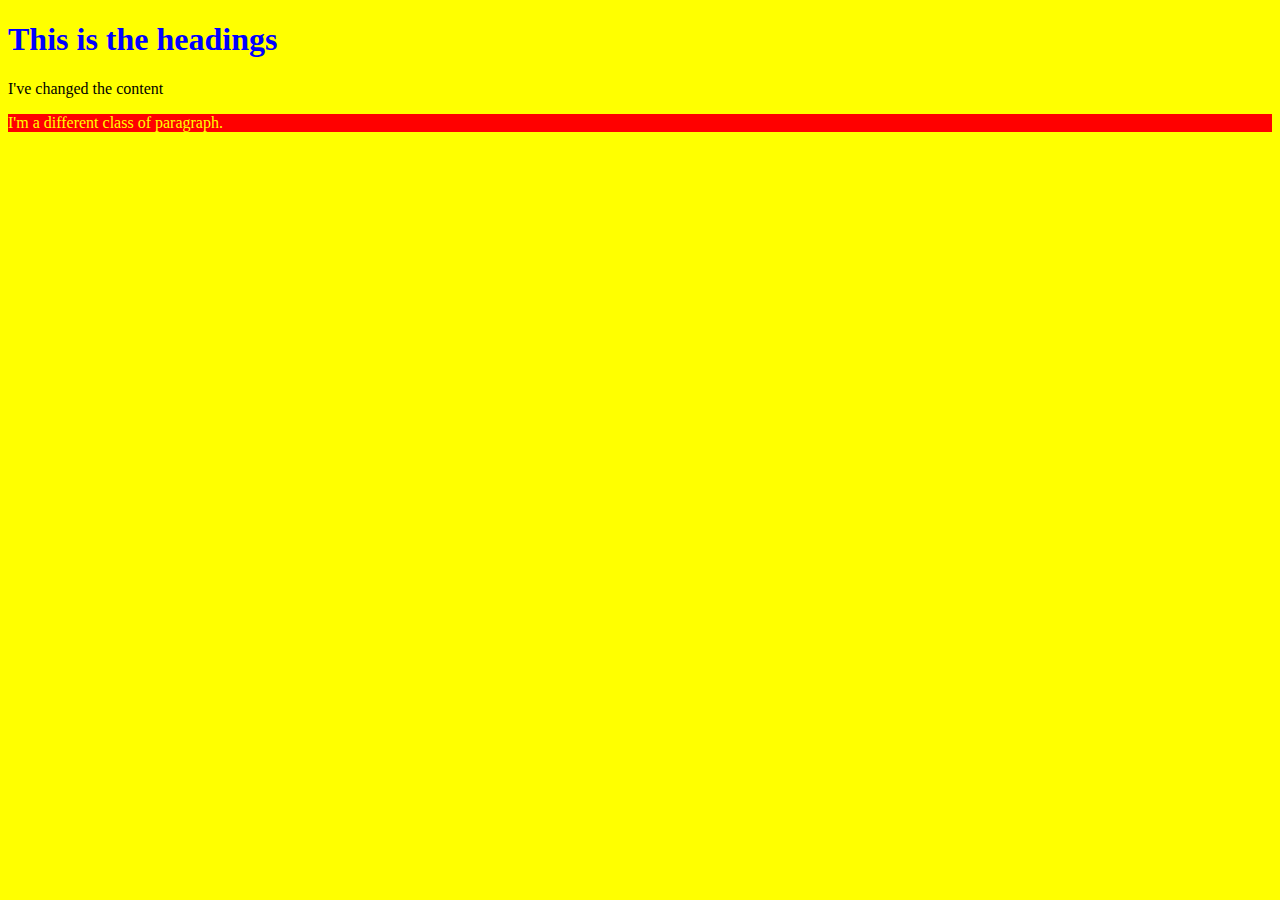
<file: Lab-work/lab-01/index.html>
<!DOCTYPE html>
<html>
    <head>
        <meta charset="utf-8">
        <link rel="stylesheet" href="styles.css">
        <title> My amazing webpage</title>
    </head>
    <body>
        <h1>This is the headings</h1>
        <p id="myElement">
            I'm a paragraph
        </p>

        <p class="my-class">
            I'm a different class of paragraph.
        </p>
        <script src="scripts.js"></script>
    </body>
</html>
</file>
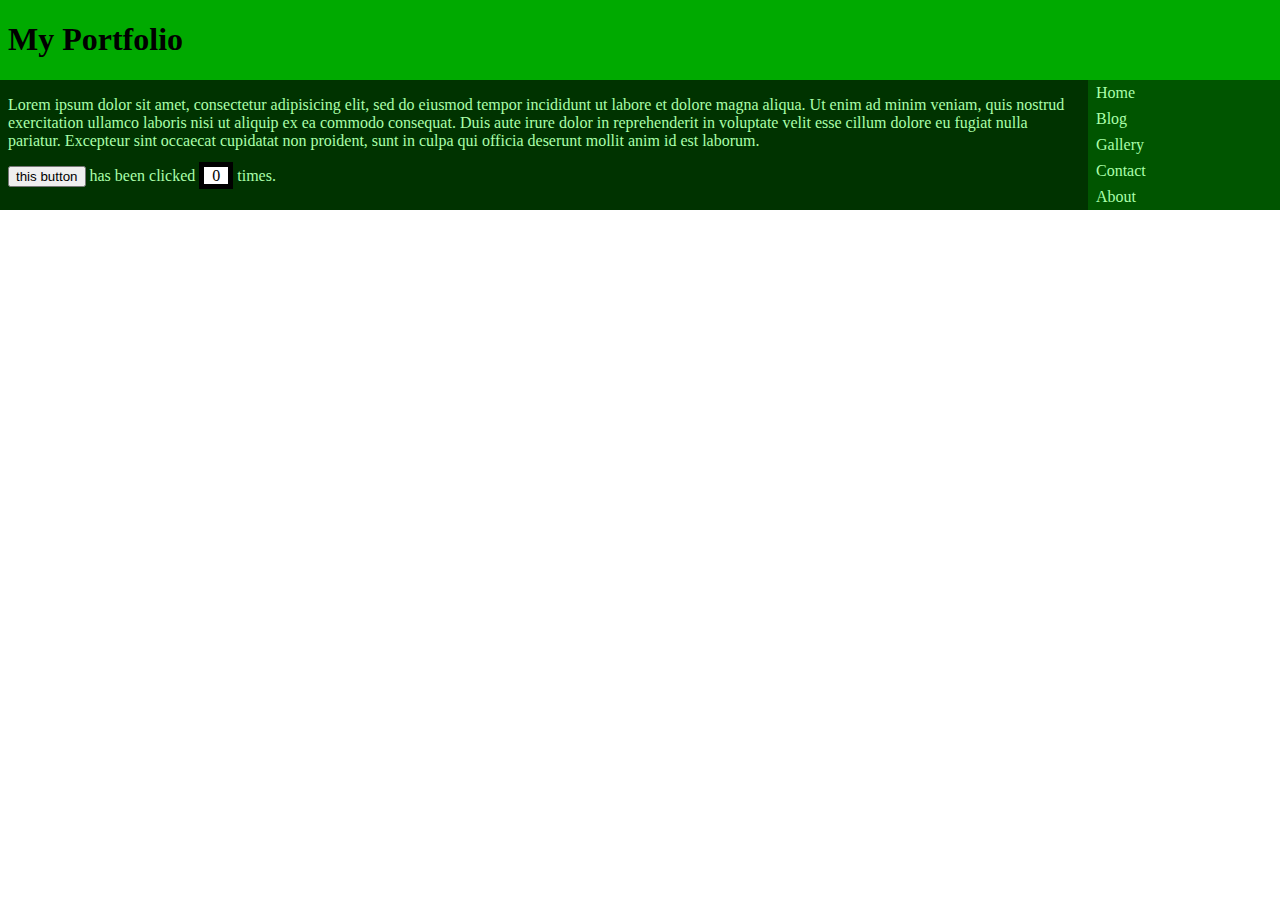
<file: Lab-work/Lab-02/index.html>
<!DOCTYPE html>
<html lang="en">
    <head>
        <meta charset="utf-8">
        <link rel="stylesheet" href="styles.css">
        <title> Week 2</title>
    </head>
        <header>
            <h1>My Portfolio</h1>
        </header>
        
        <main>
            <nav>
                <a href="#">Home</a>
                <a href="#">Blog</a>
                <a href="#">Gallery</a>
                <a href="#">Contact</a>
                <a href="#">About</a>
            </nav>
            <section>
            <p>
                Lorem ipsum dolor sit amet, consectetur adipisicing elit, sed do eiusmod tempor incididunt ut labore et dolore magna aliqua.
                Ut enim ad minim veniam, quis nostrud exercitation ullamco laboris nisi ut aliquip ex ea commodo consequat.
                Duis aute irure dolor in reprehenderit in voluptate velit esse cillum dolore eu fugiat nulla pariatur.
                Excepteur sint occaecat cupidatat non proident, sunt in culpa qui officia deserunt mollit anim id est laborum.
            </p>

            <p>
                <button id="myTrigger">this button</button> has been clicked <span id="target">0</span> times.
              </p>
            </section>
        </main>
        <script src="scripts.js"></script>
</html>
</file>
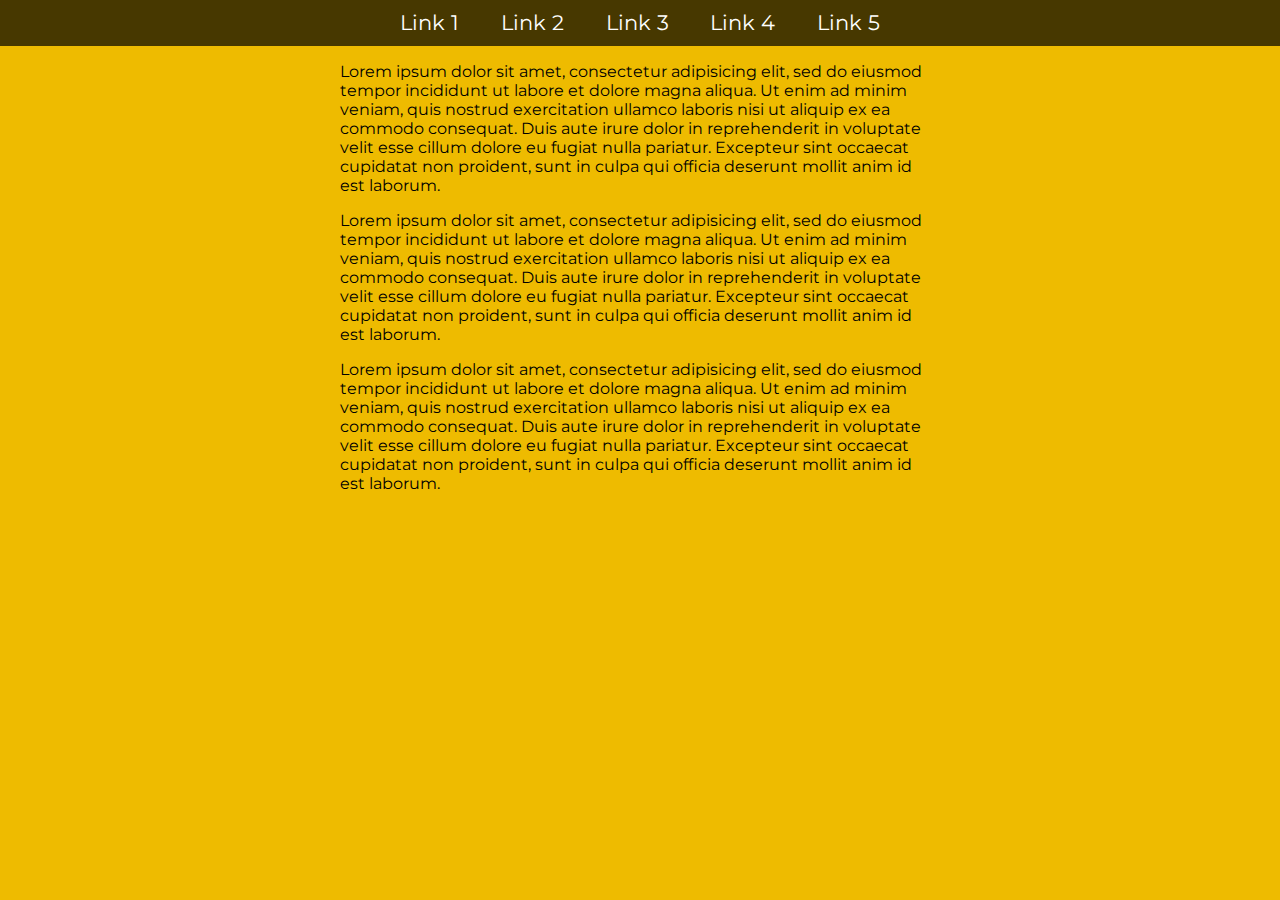
<file: Lab-work/lab-04/index.html>
<!DOCTYPE html>
<html lang="en" dir="ltr">
  <head>
    <meta charset="utf-8">
    <title>Responsive menu</title>
    <meta name="viewport" content="width=device-width, initial-scale=1.0">
    <link rel="stylesheet" href="styles.css">
  </head>
  <body>
    <div id="menuToggler">&#8801;</div>
    <nav id="menu">
      <a href="#">Link 1</a>
      <a href="#">Link 2</a>
      <a href="#">Link 3</a>
      <a href="#">Link 4</a>
      <a href="#">Link 5</a>
    </nav>
    <p>Lorem ipsum dolor sit amet, consectetur adipisicing elit, sed do eiusmod tempor incididunt ut labore et dolore magna aliqua. Ut enim ad minim veniam, quis nostrud exercitation ullamco laboris nisi ut aliquip ex ea commodo consequat. Duis aute irure dolor in reprehenderit in voluptate velit esse cillum dolore eu fugiat nulla pariatur. Excepteur sint occaecat cupidatat non proident, sunt in culpa qui officia deserunt mollit anim id est laborum.</p>
    <p>Lorem ipsum dolor sit amet, consectetur adipisicing elit, sed do eiusmod tempor incididunt ut labore et dolore magna aliqua. Ut enim ad minim veniam, quis nostrud exercitation ullamco laboris nisi ut aliquip ex ea commodo consequat. Duis aute irure dolor in reprehenderit in voluptate velit esse cillum dolore eu fugiat nulla pariatur. Excepteur sint occaecat cupidatat non proident, sunt in culpa qui officia deserunt mollit anim id est laborum.</p>
    <p>Lorem ipsum dolor sit amet, consectetur adipisicing elit, sed do eiusmod tempor incididunt ut labore et dolore magna aliqua. Ut enim ad minim veniam, quis nostrud exercitation ullamco laboris nisi ut aliquip ex ea commodo consequat. Duis aute irure dolor in reprehenderit in voluptate velit esse cillum dolore eu fugiat nulla pariatur. Excepteur sint occaecat cupidatat non proident, sunt in culpa qui officia deserunt mollit anim id est laborum.</p>
    <script src="script.js"></script>
  </body>
</html>
</file>
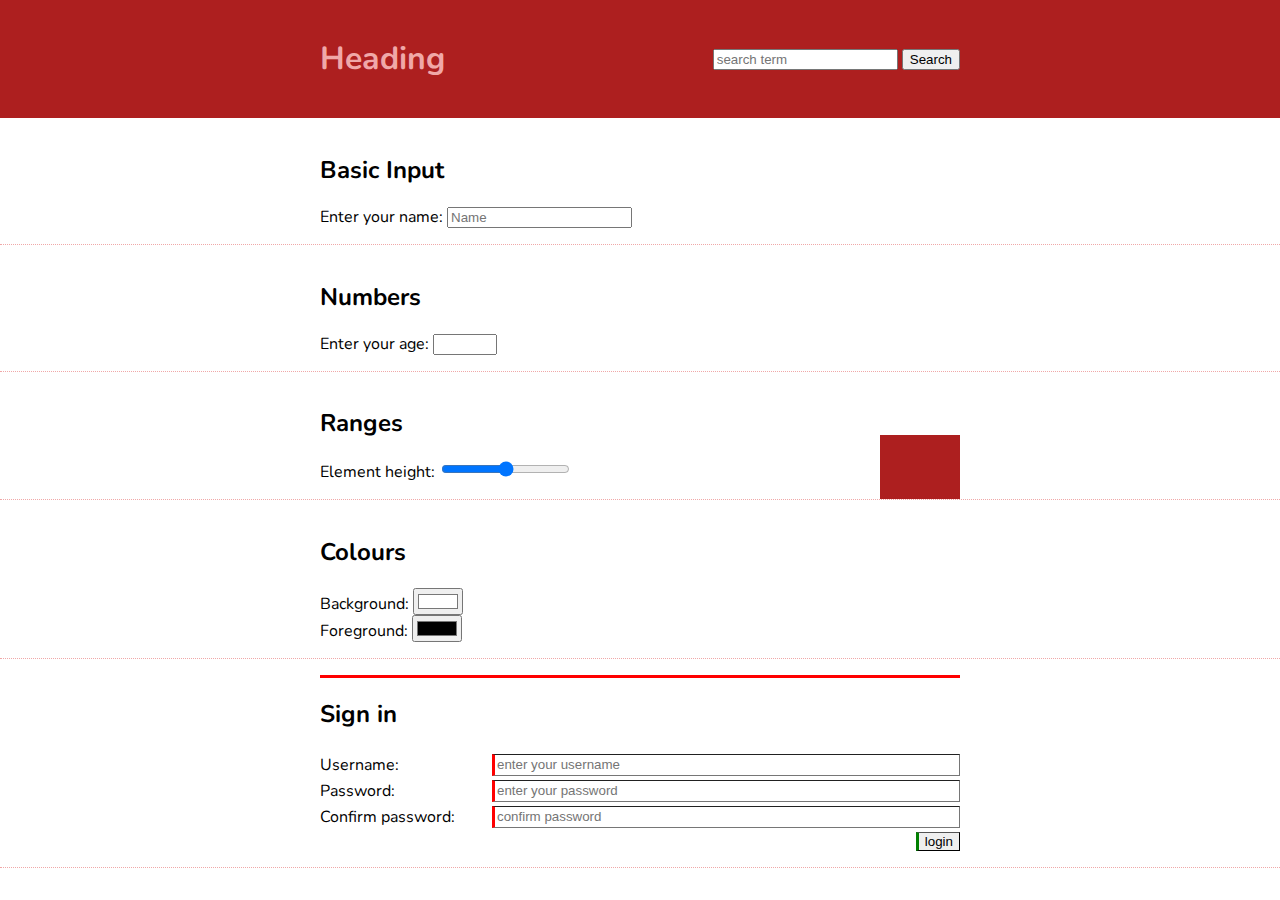
<file: Lab-work/lab-05/index.html>
<!DOCTYPE html>
<html lang="en">
<head>
    <meta charset="UTF-8">
    <meta name="viewport" content="width=device-width, initial-scale=1.0">
    <link rel ="stylesheet" href="styles.css">
    <title>Document</title>
</head>
<body>
    <header>
        <section id="search">
            <input id="myQuery" placeholder="search term" aria-label="search">
            <button id="searchBtn">Search</button>
        </section>
            <h1> Heading</h1>
    </header>
    <main>
        <section>
            <h2>Basic Input</h2>
            <label for ="name"> Enter your name: </label>
            <input id="name" type="text" placeholder="Name">
        </section>

        <section>
            <h2>Numbers</h2>
            <label for="myAge"> Enter your age: </label>
            <input id="myAge" type="number" min="18" step="2" max="150"> 
        </section>

        <section class="relative">
            <h2>Ranges</h2>
            <label for="myHeight">Element height: </label>
            <input id="myHeight" type="range" step="25" value="50">
            <div id="heightTarget"></div>
          </section>

          <section id="colours">
            <h2>Colours</h2>
            <label for="myBG">Background: </label>
            <input id="myBG" type="color" value="#ffffff"><br>
            <label for="myFG">Foreground: </label>
            <input id="myFG" type="color" value="#000000">
          </section>

          <section>
            <form id="login">
              <h2>Sign in</h2>
              <label for="myUser">Username: </label>
              <input id="myUser" name="username" placeholder="enter your username" required>
              <label for="myPassword">Password: </label>
              <input id="myPassword" type="password" name="password" placeholder="enter your password" minlength="8" required>
              <label for="myConfirmation">Confirm password: </label>
              <input id="myConfirmation" type="password" placeholder="confirm password" required>
              <input type="submit" value="login">
            </form>
          </section>

    </main>

    <script src="scripts.js"></script>
</body>
</html>
</file>
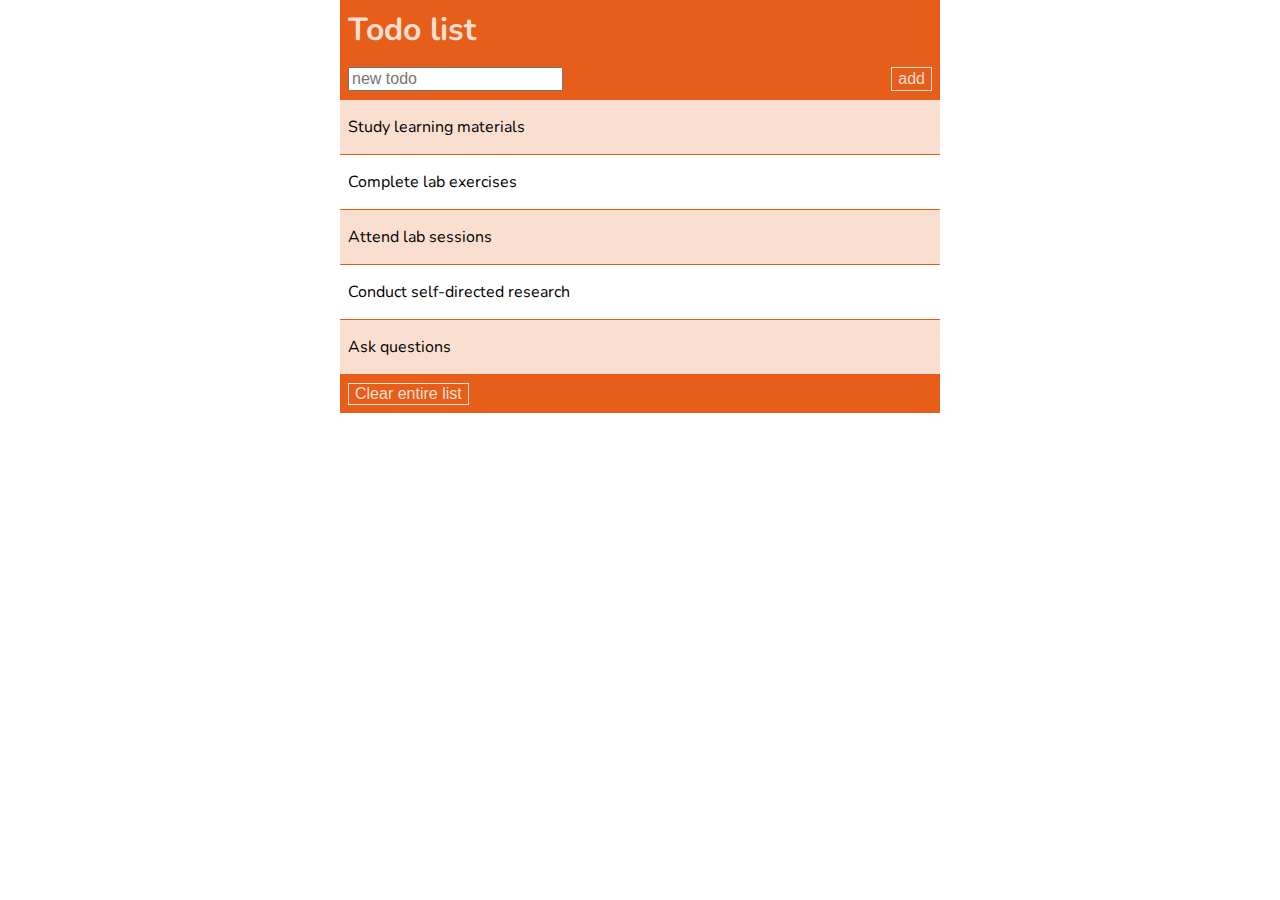
<file: Lab-work/lab-06/index.html>
<!DOCTYPE html>
<html lang="en">
<head>
    <meta charset="UTF-8">
    <meta name="viewport" content="width=device-width, initial-scale=1.0">
    <title>To-Do List</title>
    <link rel="stylesheet" href="todo.css">
</head>
<body>
    <header>
        <h1>Todo list</h1>
    </header>
    <main>
        <section>
            <input id="text" placeholder="new todo" aria-label="newt todo">
            <button id="add">add</button>
        </section>
        <ul id="todo">
            <li>
              <input type="checkbox" id="todo1">
              <label for="todo1">Study learning materials</label>
            </li>
            <li>
              <input type="checkbox" id="todo2">
              <label for="todo2">Complete lab exercises</label>
            </li>
            <li>
              <input type="checkbox" id="todo3">
              <label for="todo3">Attend lab sessions</label>
            </li>
            <li>
              <input type="checkbox" id="todo4">
              <label for="todo4">Conduct self-directed research</label>
            </li>
            <li>
              <input type="checkbox" id="todo5">
              <label for="todo5">Ask questions</label>
            </li>
          </ul>
    </main>
    <footer>
      <button id="clear">Clear entire list</button>
    </footer>
    <script src="todo.js"></script>
</body>
</html>
</file>
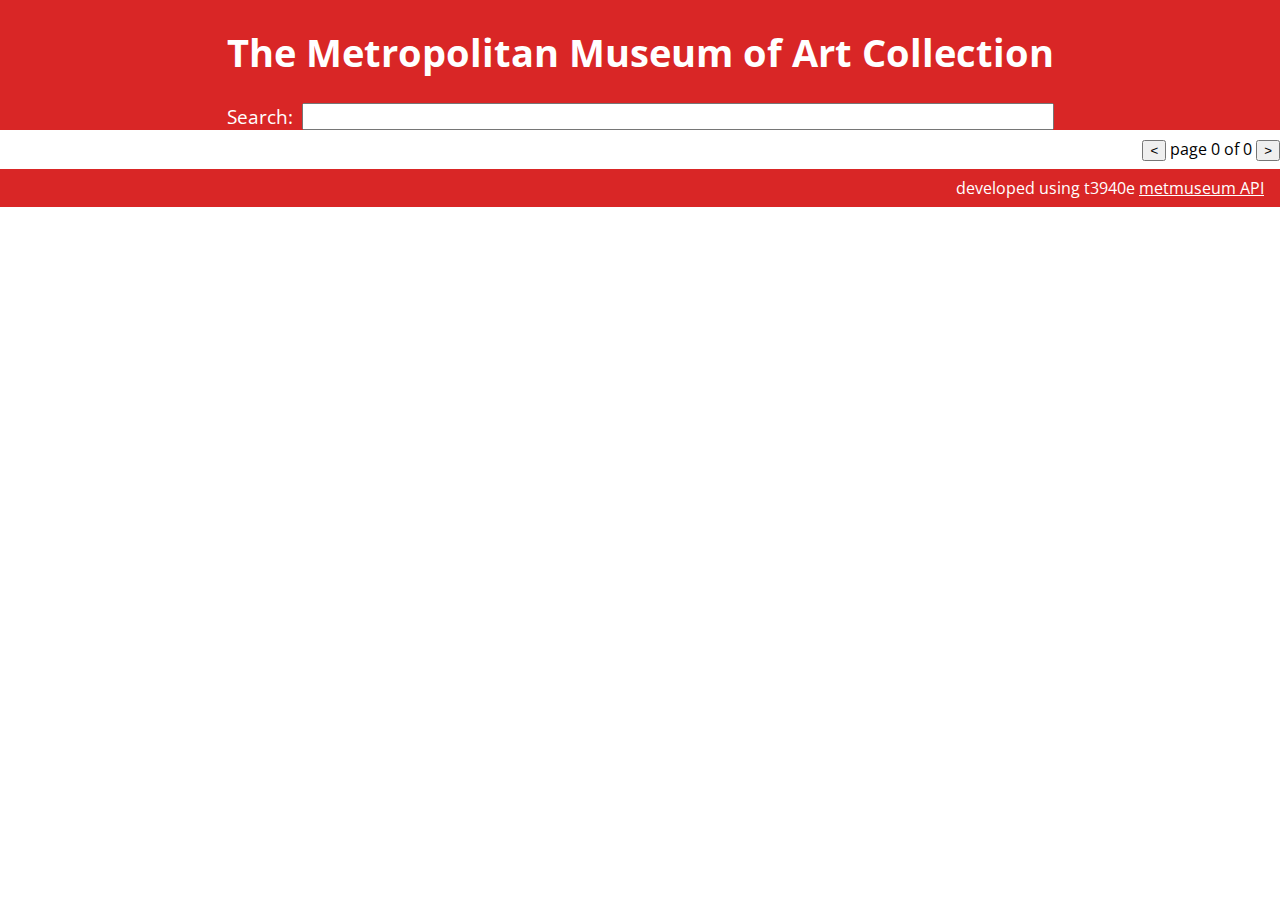
<file: Lab-work/lab-07/index.html>
<!DOCTYPE html>
<html lang="en" dir="ltr">
  <head>
    <meta charset="utf-8">
    <title>The Metropolitan Museum of Art</title>
    <meta name="viewport" content="width=device-width, initial-scale=1.0">
    <link rel="stylesheet" href="styles.css">
  </head>
  <body>
    <header>
      <h1>The Metropolitan Museum of Art Collection</h1>
      <section id="search">
        <label for="query">Search:</label>
        <input id="query" type="search">
      </section>
    </header>
    <div id="loader"></div>
    <section id="meta">
      <span id="count"></span>
      <span id="pagination">
        <button id="prev">&lt;</button>
        page <span id="pageIndicator">0</span> of <span id="nPages">0</span>
        <button id="next">&gt;</button>
      </span>
    </section>

    <main id="results"></main>
    <footer>
      developed using t3940e <a href="https://metmuseum.github.io/">metmuseum API</a>
    </footer>
    <script src="scripts.js"></script>
  </body>
</html>
</file>
<file: Lab-work/lab-01/styles.css>
body { background: yellow; }
h1 {color: blue; }

.my-class {
    background-color: red;
    color: yellow;
}
</file>
<file: Lab-work/Lab-02/styles.css>
body {
	margin: 0;
}
nav {
  display: flex;
	flex-direction: column;
	background-color: #050;
	flex-basis: 15vw;
	flex-shrink: 0;
}

nav a {
	color: #afa;
	padding: 0.25em 0.5em;
	text-decoration: none;
	transition: background-color 0.5s;
}

nav a:hover {
	background-color: #272;
}

header, section, main {
	overflow: auto;
}


header, section {
	padding: 0 0.5em;
}

header {
	background-color: #0a0;
}

nav, main {
	box-sizing: border-box;
}

section {
	background-color: #030;
	color: #afa;
	overflow: auto;
}

main {
	display: flex;
	flex-direction: row-reverse;
}

body {
	margin: 0;
}
nav {
  display: flex;
	flex-direction: column;
	background-color: #050;
	flex-basis: 15vw;
	flex-shrink: 0;
}

nav a {
	color: #afa;
	padding: 0.25em 0.5em;
	text-decoration: none;
	transition: background-color 0.5s;
}

nav a:hover {
	background-color: #272;
}

header, section, main {
	overflow: auto;
}


header, section {
	padding: 0 0.5em;
}

header {
	background-color: #0a0;
}

nav, main {
	box-sizing: border-box;
}

section {
	background-color: #030;
	color: #afa;
	overflow: auto;
}

main {
	display: flex;
	flex-direction: row-reverse;
}

#target {
	background-color: white;
	color: black;
	border: 5px solid black;
	padding: 0 0.5em;
}
</file>
<file: Lab-work/lab-04/styles.css>
@import url('https://fonts.googleapis.com/css2?family=Montserrat:wght@300;400&display=swap');

body {
	font-family: Montserrat, sans-serif;
	margin: 0;
	background-color: #eb0;
}

#menuToggler {
	position: fixed;
	top: 0.5rem;
	right: 0.5rem;
	background-color: rgba(0,0,0,0.5);
	color: white;
	font-size: 3em;
	text-align: right;
	line-height: 1em;
	padding: 0 1rem;
	z-index: 1;
}

nav {
	position: fixed;
	width: 100vw;
	height: 100vh;
	top: 0;
	display: flex;
	flex-direction: column;
	background-color: rgba(0,0,0,0.7);
	opacity: 0;
	transform: translateX(100vw);
	transition: transform 0.4s, opacity 0.6s;
}

nav.open {
	transition: transform 0.4s, opacity 0.2s;
	transform: none;
	opacity: 1;
}

nav a {
	font-size: 2em;
	text-decoration: none;
	padding: 0.5em 1em;
	color: white;
	text-align: center;
	flex-grow: 1;
}

p {
	padding: 0 1em;
	max-width: 600px;
	margin: 1em auto;
}

@media screen and (min-width: 515px) {

	#menuToggler {
		display: none;
	}

	nav {
		display: flex;
		flex-direction: row;
		transform: none;
		opacity: 1;
		height: auto;
		position: static;
		justify-content: center;
	}

	nav a {
		font-size: 1.3em;
		flex-grow: 0;
	}

}
</file>
<file: Lab-work/lab-05/styles.css>
@import url('https://fonts.googleapis.com/css2?family=Nunito&display=swap');

:root {
	--height: 50%;
	--bg-colour: #ffffff;
	--fg-colour: #000000;
}

body {
	margin: 0;
	font-family: Nunito, sans-serif;
}

header {
	padding: 0.5em 1em;
	display: flex;
	flex-direction: column;
	justify-content: space-between;
	align-items: center;
	background-color: hsl(0, 70%, 40%);
	color: hsl(0, 70%, 80%);
}

#search {
	order: 1;
}

main section {
	padding: 1em;
	border-bottom: 0.5px dotted hsl(0, 70%, 80%);
	transition: 1s;
}

.hidden {
	opacity: 0;
	height: 0;
	box-sizing: border-box;
	padding: 0 1em;
	overflow: auto;
}

#heightTarget {
	position: absolute;
	bottom: 0;
	right: 1em;
	width: 2em;
	background-color: hsl(0, 70%, 40%);
	height: var(--height);
	transition: 0.4s;
}

.relative {
	position: relative;
}

#colours {
	background-color: var(--bg-colour);
	color: var(--fg-colour);
}

form {
	display: grid;
	grid-row-gap: 0.25em;
	grid-column-gap: 1em;
	grid-template-columns: minmax(max-content, 1fr) 3fr;
}

form h2 {
	grid-column: 1 / 3;
}
form input[type="submit"] {
	grid-column: 2 / 3;
	justify-self: end;
}

form input:invalid {
	border-width: 0.5px 0.5px 0.5px 3px;
	border-left-style: solid;
	border-left-color: red;
}
form input:valid {
	border-width: 0.5px 0.5px 0.5px 3px;
	border-left-style: solid;
	border-left-color: green;
}
form:invalid {
	border-top: 3px solid red;
}
form:valid {
	border-top: 3px solid green;
}

.modal {
	display: none;
	position: fixed;
	height: 100vh;
	width: 100vw;
	top: 0;
	background-color: rgba(255, 255, 255, 0.7);
	font-size: 2em;
	text-align: center;
	padding: 5em 0;
}

.modal.visible {
	display: block;
}

@media screen and (min-width: 420px) {
	header {
		flex-direction: row;
	}
}

@media screen and (min-width: 900px) {
	header, main section {
		padding: 1em 25vw;
	}
	#heightTarget {
		right: 25vw;
		width: 5em;
	}
}

/* @media screen and (min-width: 1100px) {
	main {
		display: flex;
		justify-content: space-between;
		flex-wrap: wrap;
	}
	header, main section {
		padding: 1em 20vw;
	}
	section, h1 {
		flex: 1 0 40%;
	}
	main section:nth-child(odd) {
		padding-right: 0;
	}
	main section:nth-child(even), #search {
		text-align: right;
		padding-left: 0;
	}
	#heightTarget {
		right: 1em;
		width: 3em;
	}
}

@media screen and (min-width: 1800px) {
	body {
		font-size: 2em;
	}
	input, button {
		font-size: inherit;
	}
} */
</file>
<file: Lab-work/lab-06/todo.css>
@import url('https://fonts.googleapis.com/css2?family=Nunito&display=swap');

:root {
  --hue: 20;
  --dark: hsl(var(--hue), 80%, 50%);
  --light: hsl(var(--hue), 80%, 90%);
}

body {
  font-family: Nunito, sans-serif;
  max-width: 600px;
  margin: 0 auto;
}

header, section, footer {
  background-color: var(--dark);
  color: var(--light);
  overflow: auto;
  padding: 0.5rem;
}

h1 {
  margin: 0;
}


ul {
  list-style: none;
  user-select: none;
  padding: 0;
  margin: 0;
}

li {
  padding: 1em 0.5rem;
  margin: 0;
  border: 0px solid var(--dark);
  display: flex;
  justify-content: space-between;
}

li:nth-child(odd) {
    background-color: var(--light);
    border-width: 0.5px 0;
  }

  section {
    display: flex;
    justify-content: space-between;
  }
  
  input, button {
    font-size: 1em;
  }

  button {
    border: 1px solid var(--light);
    background-color: var(--dark);
    color: var(--light);
  }

  label {
  flex-grow: 1;
}

input[type="checkbox"] {
    display: none;
  }
  
input:checked + label {
    text-decoration: line-through;
  }
</file>
<file: Lab-work/lab-07/styles.css>
@import url('https://fonts.googleapis.com/css2?family=Open+Sans+Condensed:wght@300&display=swap');

body {
  font-family: "Open Sans Condensed", sans-serif;
  margin: 0;
}



#search {
  display: grid;
  grid-column-gap: 0.5em;
  grid-template-columns: min-content 1fr;
}

#search h2 {
  grid-column: 1 / 3;
}

footer {
  text-align: right;
  padding: 0.5em 1rem;
  background-color: hsl(0, 70%, 50%);
  color: white;
}

footer a {
  color: inherit;
}

main {
  display: grid;
  grid-template-columns: repeat(auto-fit, minmax(300px, 1fr));
  grid-column-gap: 2em;
}

article {
  animation: fadeIn 0.8s;
  padding: 0 1rem;  
}

img {
  width: 100%;
  height: 300px;
  object-fit: cover;
}
  
  @keyframes fadeIn {
    0% { opacity: 0; }
    40% { opacity: 0; }
    100% { opacity: 1; }
  }
  #meta {
    display: flex;
    justify-content: space-between;
    padding: 0.5em 0;
  }

#loader {
  font-size: 3em;
  width: 1em;
  height: 1em;
  box-sizing: border-box;
  border-style: solid;
  border-width: 0.5em;
  border-color: hsl(0, 70%, 50%) white;
  border-radius: 50%;
  position: fixed;
  left: calc(50vw - 0.5em);
  top: calc(50vh - 0.5em);
  opacity: 0;
  animation: spin 0.5s ease-in-out alternate infinite;
  transition: 0.5s;
}

#loader.waiting {
  opacity: 1;
}

@keyframes spin {
  0% { transform: rotate(-45deg); }
  100% { transform: rotate(45deg); }
}

header {
  overflow: auto;
  padding: 0 1rem;
  background-color: hsl(0, 70%, 50%);
  color: white;
  display: grid;
  grid-template-columns: 1fr auto 1fr;
}
header > * {
  grid-column: 2 / 3;
}

.modal {
  display: none;
  position: fixed;
  height: 100vh;
  width: 100vw;
  background-color: hsla(0, 70%, 10%, 0.7);
  top: 0;
  left: 0;
  overflow-y: scroll;
  align-items: center;
}

.modal.on {
  display: flex;
}

.modal img {
  height: auto;
  position: absolute;
  top: 0;
}
@media screen and (min-width: 700px) {
  header {
    font-size: 1.2em;
  }
}
</file>
